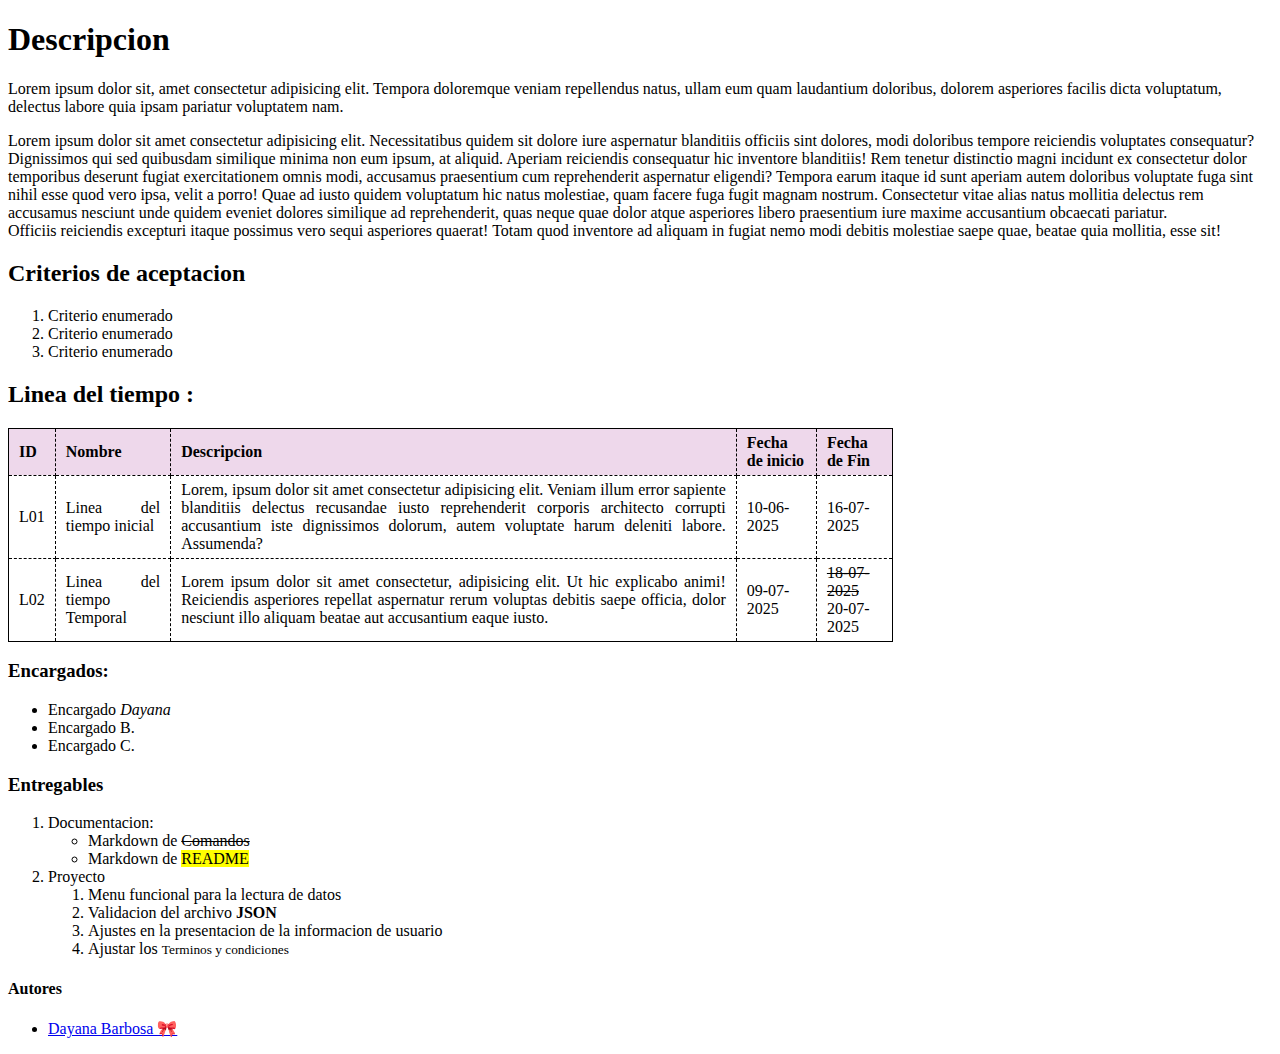
<file: index.html>
<!DOCTYPE html> 
<html> 
<head>
    <meta charset="UTF-8">
    <title>Mi primera Historia de Usuario</title>
</head>
<body>
    <style>
        table {
            width: 70%;
            border: 1px solid black;
            border-collapse: collapse;
        }
        th, td {
            border-color:  black;
            border-style: dashed;
            border-width: 1px;
            padding: 5px 10px;
        }

        th {
            background-color: #eed8eb;
            text-align: left;
        }

        td {
            text-align: justify;

        }
    </style>
    <h1>Descripcion</h1>
    <p>Lorem ipsum dolor sit, amet consectetur adipisicing elit. Tempora doloremque veniam repellendus natus, ullam eum quam laudantium doloribus,
    dolorem asperiores facilis dicta voluptatum, delectus labore quia ipsam pariatur 
    voluptatem nam.
    <P>Lorem ipsum dolor sit amet consectetur adipisicing elit. Necessitatibus quidem sit dolore iure aspernatur blanditiis officiis sint dolores, modi doloribus tempore reiciendis voluptates consequatur? Dignissimos qui sed quibusdam similique minima non eum ipsum, at aliquid. Aperiam reiciendis consequatur hic inventore blanditiis! Rem tenetur distinctio magni incidunt ex consectetur dolor temporibus deserunt fugiat exercitationem omnis modi, accusamus praesentium cum reprehenderit aspernatur eligendi? Tempora earum itaque id sunt aperiam autem doloribus voluptate fuga sint nihil esse quod vero ipsa, velit a porro! Quae ad iusto quidem voluptatum hic natus molestiae, quam facere fuga fugit magnam nostrum. Consectetur vitae alias natus mollitia delectus rem accusamus nesciunt unde quidem eveniet dolores similique ad reprehenderit, quas neque quae dolor atque asperiores libero praesentium iure maxime accusantium obcaecati pariatur. <br> Officiis reiciendis excepturi itaque possimus vero sequi asperiores quaerat! Totam quod inventore ad aliquam in fugiat nemo modi debitis molestiae saepe quae, beatae quia mollitia, esse sit!</P>
</p>
    <h2>Criterios de aceptacion</h2>
    <ol> 
        <li>Criterio enumerado</li>
        <li>Criterio enumerado</li>
        <li>Criterio enumerado</li>
     </ol>
     <h2> Linea del tiempo :</h2>
     <table border="1">
        <tr>
            <th>ID</th>
            <th>Nombre</th>
            <th>Descripcion</th>
            <th>Fecha de inicio</th>
            <th>Fecha de Fin</th>
        </tr>
        <tr>
            <td>L01</td>
            <td>Linea del tiempo inicial</td>
            <td>Lorem, ipsum dolor sit amet consectetur adipisicing elit. Veniam illum error sapiente blanditiis delectus recusandae iusto reprehenderit corporis architecto corrupti accusantium iste dignissimos dolorum, autem voluptate harum deleniti labore. Assumenda?</td>
            <td>10-06-2025</td>
            <td>16-07-2025</td>
        </tr>
        <tr>
            <td>L02</td>
            <td>Linea del tiempo Temporal</td>
            <td>Lorem ipsum dolor sit amet consectetur, adipisicing elit. Ut hic explicabo animi! Reiciendis asperiores repellat aspernatur rerum voluptas debitis saepe officia, dolor nesciunt illo aliquam beatae aut accusantium eaque iusto.</td>
            <td>09-07-2025</td>
            <td><strike>18-07-2025</strike><br>20-07-2025</td>
        </tr>
     </table>
     <h3>Encargados:</h3>
     <ul>
        <li>Encargado <em>Dayana</em></li>
        <li>Encargado B.</li>
        <li>Encargado C.</li>
     </ul>
     <h3>Entregables</h3>
     <ol>
        <li>Documentacion:
            <ul>
                <li>Markdown de <s>Comandos</s></li>
                <li>Markdown de <mark>README</mark></li>
            </ul>
        </li>
        <!--Esto es un comentario que no nse muestra en la pagina web,pero si en el codigo fuente :)-->
        <li>Proyecto
            <ol>
                <li>Menu funcional para la lectura de datos</li>
                <li>Validacion del archivo <strong>JSON</strong></li>
                <li>Ajustes en la presentacion de la informacion de usuario</li>
                <li>Ajustar los <small>Terminos y condiciones</small></li>
            </ol>
        </li>
     </ol>
     <h4>Autores</h4>
    <ul>
        <li><a href="https://github.com/Dayana196" target="_blank">Dayana Barbosa 🎀</a></li>
    </ul>


</body>
</file>
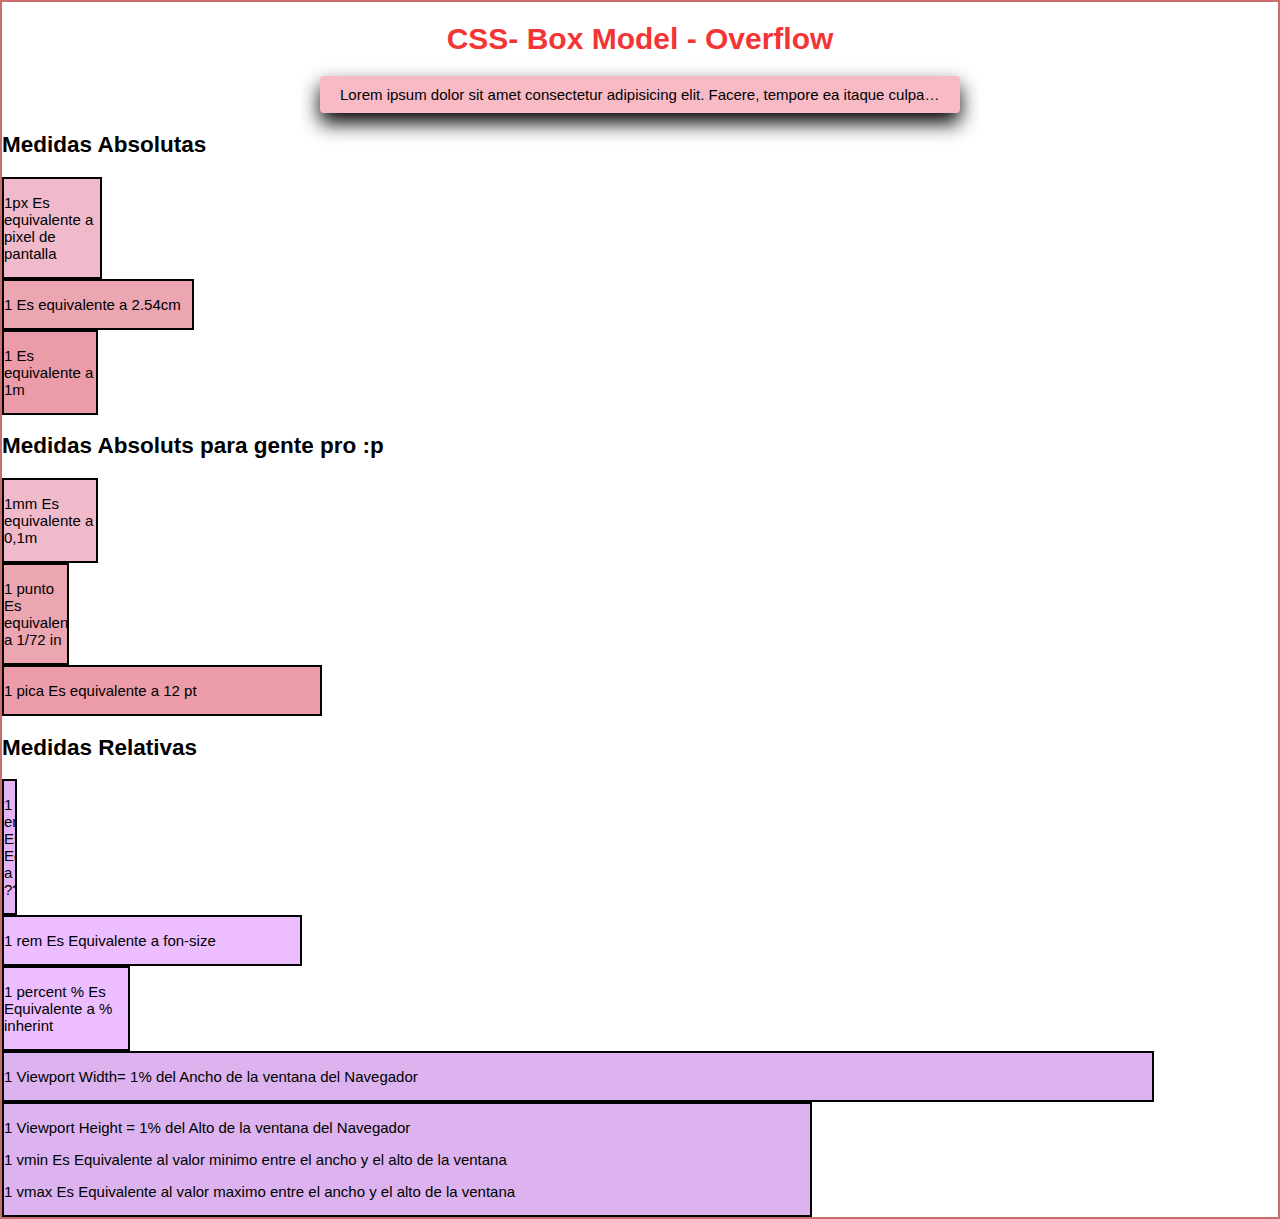
<file: overflow/index.html>
<!DOCTYPE html>
<html lang="en">
<head>
    <meta charset="UTF-8">
    <meta name="viewport" content="width=device-width, initial-scale=1.0">
    <title>Overflow</title>
    <link rel="stylesheet" href="css/style.css">
</head>
<body>
    <h1 class="title">CSS- Box Model - Overflow</h1>
    <div class="container">Lorem ipsum dolor sit amet consectetur adipisicing elit. Facere, tempore ea itaque culpa repudiandae, fugiat rem id eum earum quidem molestias impedit. Ad, quisquam illo. Sit, eaque dolorum optio magnam facilis reiciendis ratione, iure, corporis hic mollitia amet asperiores! Eaque, officiis! Aperiam, vero esse suscipit pariatur, necessitatibus dolorum magnam quasi commodi quo quos animi laboriosam veniam. Ipsa dignissimos rerum perferendis quos dolorem doloremque nesciunt animi itaque fugit praesentium officiis eveniet quisquam cum ut, ipsam aliquam voluptate natus maiores voluptates omnis porro molestias magnam consequatur modi.

    </div>
    <h2>Medidas Absolutas</h2>
    <div class="box-px">
        <p>1px Es equivalente a pixel de pantalla</p>
    </div>
    <div class="box-in">
        <p> 1 Es equivalente a 2.54cm</p>
    </div>
    <div class="box-cm">
        <p> 1 Es equivalente a 1m</p>
    </div>
    <h2>Medidas Absoluts para gente pro :p</h2>
    <div class="box-mm">
        <p> 1mm Es equivalente a 0,1m</p>
    </div>
    <div class="box-pt">
        <p> 1 punto Es equivalente a 1/72 in</p>
    </div>
    <div class="box-pc">
        <p> 1 pica Es equivalente a 12 pt</p>
    </div>

    <h2> Medidas Relativas</h2>
    <div class="box-em">
        <p> 1 em Es Equivalente a ?? </p>
    </div>
    <div class="box-rem">
        <p> 1 rem Es Equivalente a fon-size </p>
    </div>
    <div class="box-per">
        <p> 1 percent % Es Equivalente a % inherint </p>
    </div>

    <div class="box-vw">
        <p> 1 Viewport Width= 1% del Ancho de la ventana del Navegador </p>
    </div>
    <div class="box-vh">
        <p> 1 Viewport Height = 1% del Alto de la ventana del Navegador </p>
    <div class="box-vmin">
        <p> 1 vmin Es Equivalente al valor minimo entre el ancho y el alto de la ventana</p>
    </div>
    <div class="box-vmax">
        <p> 1 vmax Es Equivalente al valor maximo entre el ancho y el alto de la ventana</p>
    </div>
    
</body>
</html>
</file>
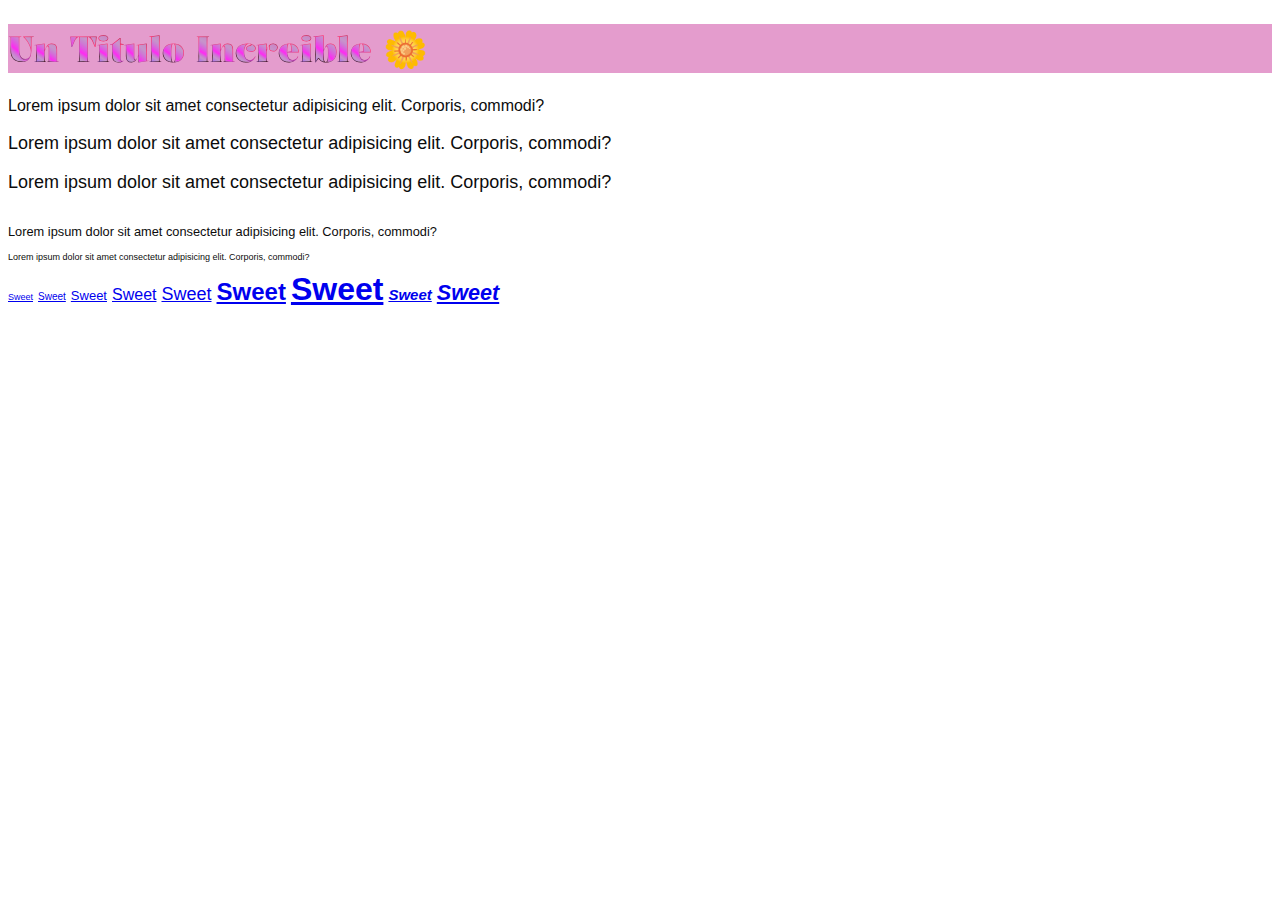
<file: textos/index.html>
<!DOCTYPE html>
<html lang="en">
<head>
    <meta charset="UTF-8">
    <meta name="viewport" content="width=device-width, initial-scale=1.0">
    <title>Textos & Fondos con CSS</title>
    <link rel="stylesheet" href="css/style.css">
</head>
<body>
    <h1>Un Titulo Increible 🌼 </h1>
    <P class="p1">Lorem ipsum dolor sit amet consectetur adipisicing elit. Corporis, commodi?</P>
    <P class="p2">Lorem ipsum dolor sit amet consectetur adipisicing elit. Corporis, commodi?</P>
    <P class="p3">Lorem ipsum dolor sit amet consectetur adipisicing elit. Corporis, commodi?</P>
    <P class="p4">Lorem ipsum dolor sit amet consectetur adipisicing elit. Corporis, commodi?</P>
    <P class="p5">Lorem ipsum dolor sit amet consectetur adipisicing elit. Corporis, commodi?</P>
    <P class="p6">Lorem ipsum dolor sit amet consectetur adipisicing elit. Corporis, commodi?</P>

    <!--a.item-${Hellou}*7 --> 

    <a href="#" class="item-1">Sweet</a>
    <a href="#" class="item-2">Sweet</a>
    <a href="#" class="item-3">Sweet</a>
    <a href="#" class="item-4">Sweet</a>
    <a href="#" class="item-5">Sweet</a>
    <a href="#" class="item-6">Sweet</a>
    <a href="#" class="item-7">Sweet</a>
    <a href="#" class="item-8">Sweet</a>
    <a href="#" class="item-9">Sweet</a>

</body>
</html>
</file>
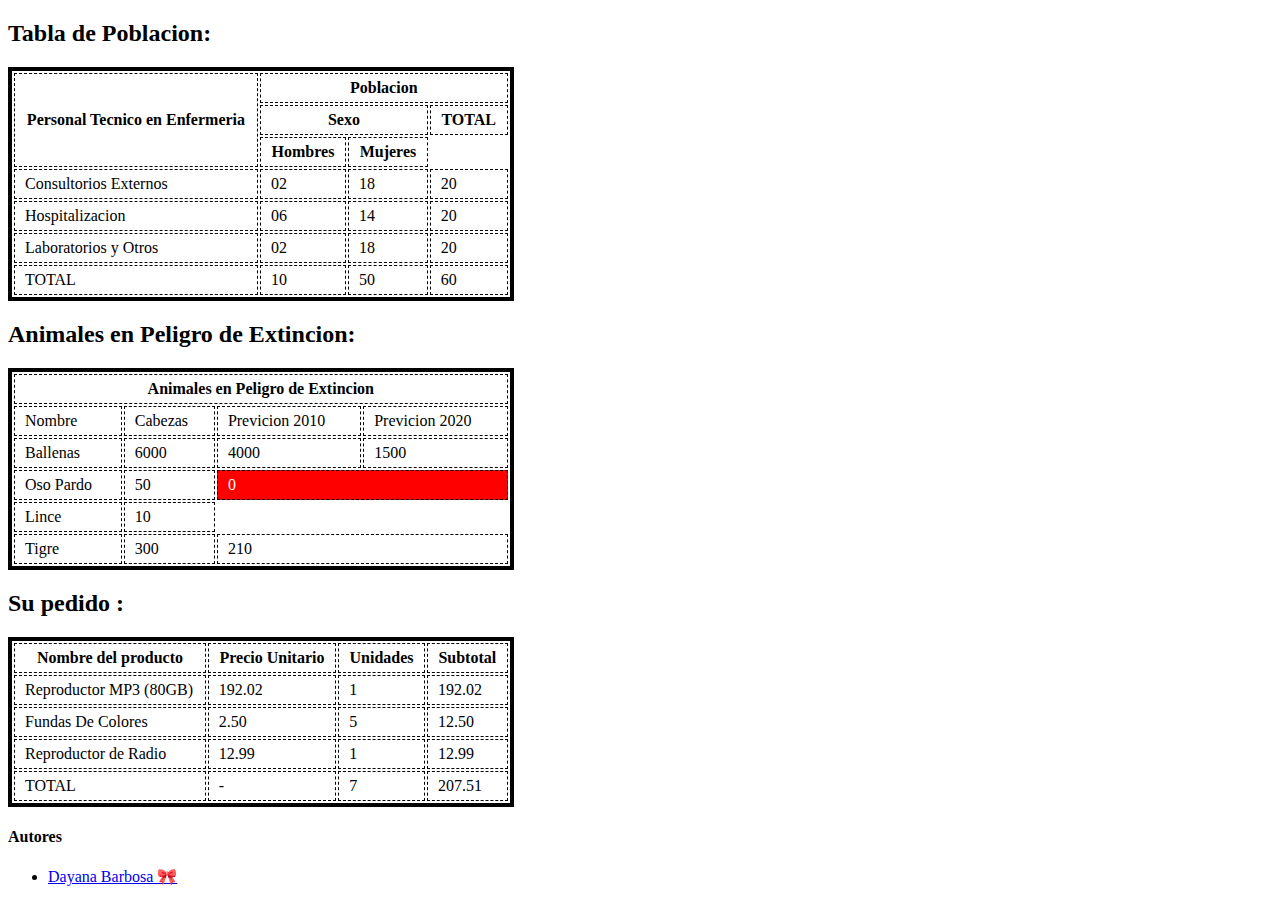
<file: tables.html>
<!DOCTYPE html> 
<html> 
<head>
    <meta charset="UTF-8">
    <title>Taller practica</title>
</head>
<body>
    <style>
        table {
            margin: 20px 0;
            border-collapse: collapse;
        }
        th.td {
            border: 1px dotted black;
            padding:8px 12px ;
            text-align: center;
        }
        .Vacio {
            border:1px dotted black;
            width: 30px;
        }
        .titulo-poblacion {
            font-weight: bold;
            background-color: #e8d4f5;
        }
        .subtitulo-sexo {
            background-color: #f0e6fa;
        }
    </style>

    <h2> Tabla de Poblacion:</h2>
    <table border="1" cellpadding="5" celspacing="0">
        <thead>
          <tr>
            <th rowspan="3">Personal Tecnico en Enfermeria</th>
            <th colspan="4">Poblacion</th>
          </tr>
          <tr>
            <th colspan="2">Sexo</th> 
            <th colspan="8">TOTAL</th>
          </tr>
          <th>Hombres</th>
          <th>Mujeres</th>
         
        </thead>
        <tbody>
          <tr>
            <td>Consultorios Externos</td>
            <td>02</td>
            <td>18</td>
            <td>20</td>
          </tr>
          <tr>
            <td>Hospitalizacion</td>
            <td>06</td>
            <td>14</td>
            <td>20</td>
          </tr>
           <tr>
            <td>Laboratorios y Otros</td>
            <td>02</td>
            <td>18</td>
            <td>20</td>
          </tr>
          <tr>
            <td>TOTAL</td>
            <td>10</td>
            <td>50</td>
            <td>60</td>
          </tr>
        </tbody>
      </table>
    
    
    <style>
           table {
            width: 40%;
            border: 4px solid black;
            border-collapse: separate;
        }
        th, td {
            border-color:  black;
            border-style: dashed;
            border-width: 1px;
            padding: 5px 10px;
        }

        .caption {
            font-weight: bold;
            margin-bottom: 8px;
        }

        .rojo {
            background-color: red;
            color: white;
            font-weight: lighter;
        }
    </style>
     <h2>Animales en Peligro de Extincion:</h2>
     <table border="1">
        <tr>
            <th colspan="7">Animales en Peligro de Extincion</th>
        </tr>
        <tr>
            <td>Nombre</td>
            <td>Cabezas</td>
            <td>Previcion 2010</td>
            <td>Previcion 2020</td>
        </tr>
        <tr>
            <td>Ballenas</td>
            <td>6000</td>
            <td>4000</td>
            <td>1500</td>
        </tr>
        <tr>
            <td>Oso Pardo</td>
            <td>50</td>
            <td class="rojo" colspan="7">0</td>
        </tr>
        <tr>
            <td>Lince</td>
            <td>10</td>
        </tr>
         <tr>
            <td>Tigre</td>
            <td>300</td>
            <td colspan="5">210</td>
        </tr>

     </table>
    <h2> Su pedido :</h2>
     <table border="1">
        <tr>
            <th>Nombre del producto</th>
            <th>Precio Unitario</th>
            <th>Unidades</th>
            <th>Subtotal</th>
        </tr>
        <tr>
            <td>Reproductor MP3 (80GB)</td>
            <td>192.02</td>
            <td>1</td>
            <td>192.02</td>
        </tr>
        <tr>
            <td>Fundas De Colores</td>
            <td>2.50</td>
            <td>5</td>
            <td>12.50</td>
        </tr>
        <tr>
            <td>Reproductor de Radio</td>
            <td>12.99</td>
            <td>1</td>
            <td>12.99</td>
        </tr>
        <tr>
            <td>TOTAL</td>
            <td>-</td>
            <td>7</td>
            <td>207.51</td>
        </tr>

     </table>
    
     <h4>Autores</h4>
    <ul>
        <li><a href="https://github.com/Dayana196" target="_blank">Dayana Barbosa 🎀</a></li>
    </ul>


</body>
</file>
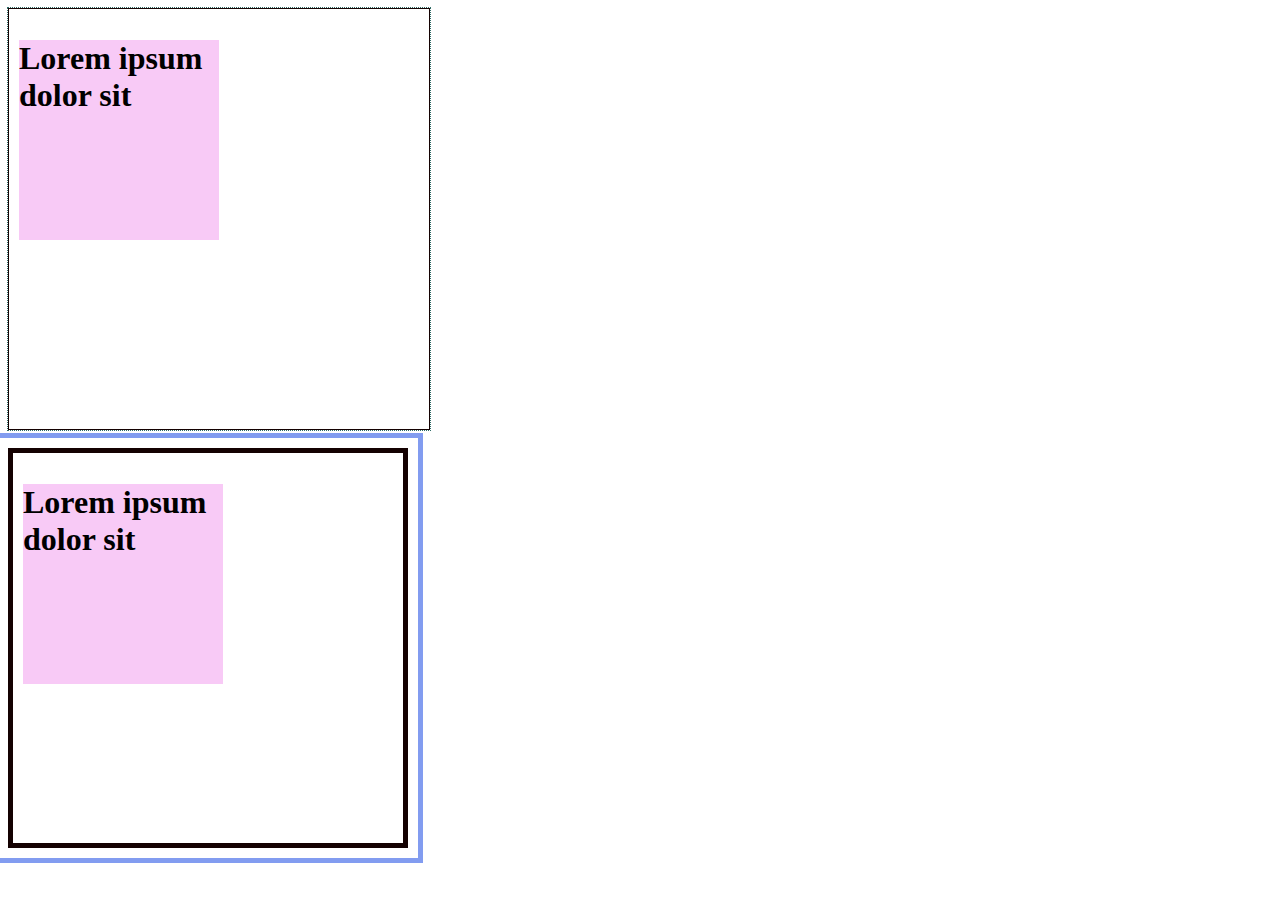
<file: box/box-model.html>
<!DOCTYPE html>
<html lang="en">
<head>
    <meta charset="UTF-8">
    <meta name="viewport" content="width=device-width, initial-scale=1.0">
    <title>Document</title>
</head>
<style>
    .box {
        width: 200px;
        height: 200px;
        background-color: rgb(248, 202, 246);
    }

    .box-content {
        border: 1px solid rgb(20, 1, 1);
        width: 400px;
        height: 400px;
        padding: 10px;
        box-sizing: content-box;
        outline: 1px dotted rgb(47, 107, 102);
    }

    .box-sizing {
        border: 5px solid rgb(20, 1, 1);
        width: 400px;
        height: 400px;
        padding: 10px;
        box-sizing: border-box;
        outline: 5px solid rgb(130, 156, 240);
        outline-offset: 10px;

    }
    </style>

    <div class="box-content">
        <div class="box">
            <h1 class="head">Lorem ipsum dolor sit</h1>
        </div>
    </div>
    <br>
        <div class="box-sizing">
            <div class="box">
                <h1 class="head">Lorem ipsum dolor sit</h1>
            </div>
</body>
</html>
</file>
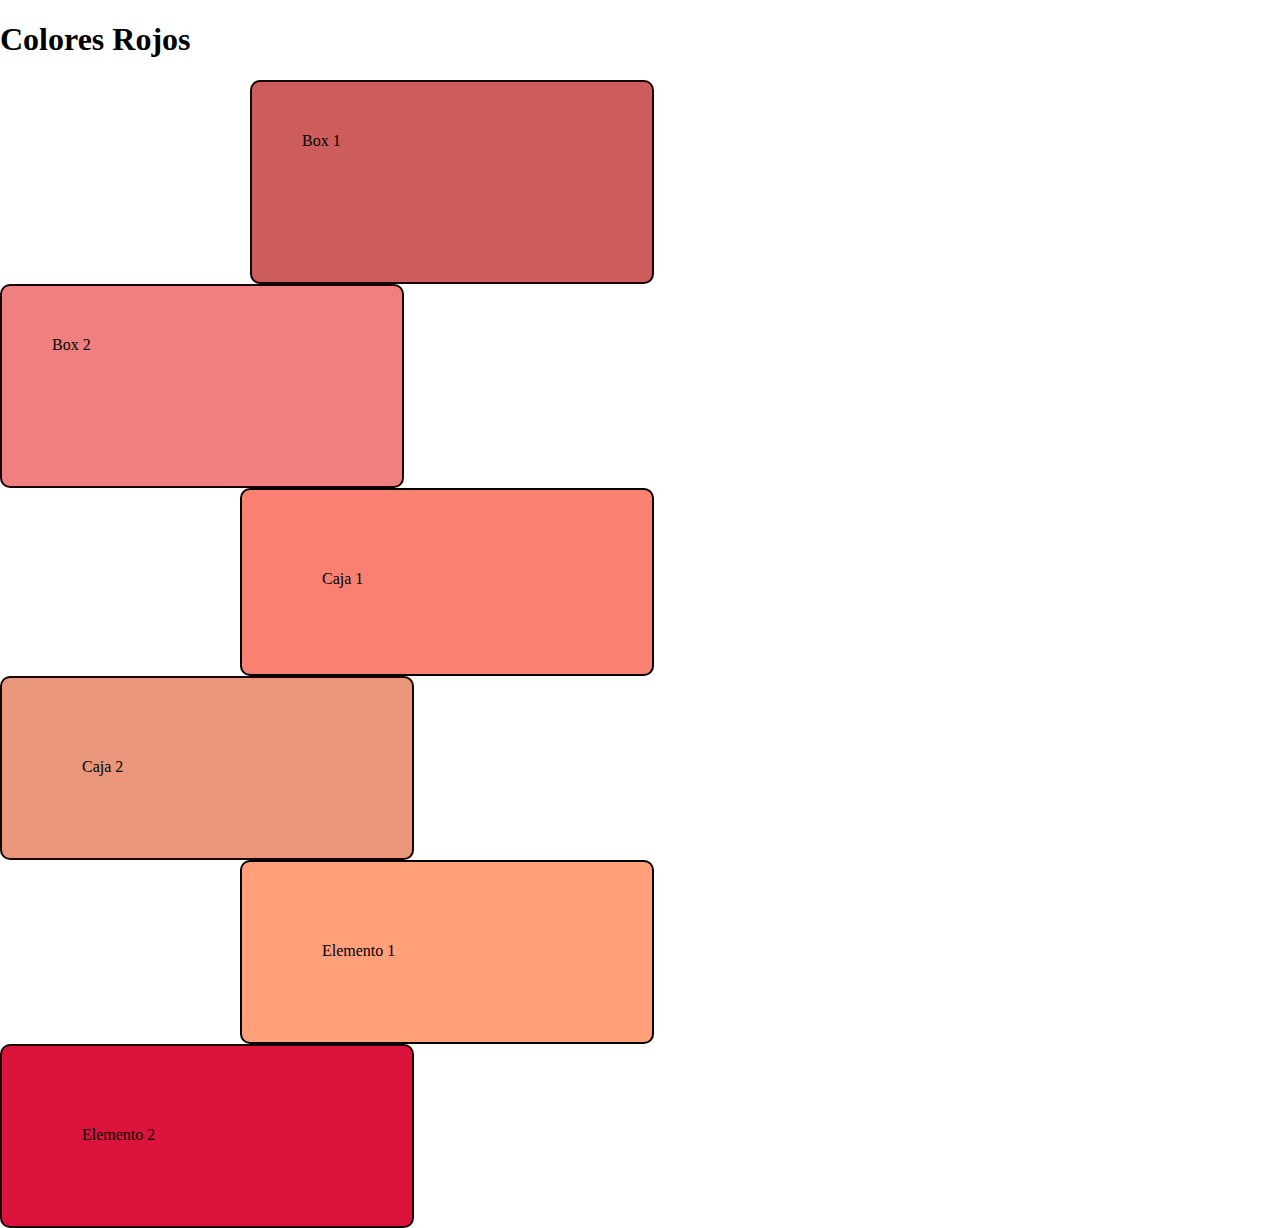
<file: box/Taller.html>
<!DOCTYPE html>
<html lang="en">
<head>
    <meta charset="UTF-8">
    <meta name="viewport" content="width=device-width, initial-scale=1.0">
    <link rel="stylesheet" href="../css/Box.css">
    <title>Documento</title>
</head>
<body>
    <div><h1>Colores Rojos</h1></div>
    <div class="box box1">Box 1</div>
    <div class="box box2">Box 2</div>
</body>
    <div class="Caja-1">Caja 1</div>
    <div class="Caja-2">Caja 2</div>
<body>
    <div class="elemento1">Elemento 1</div>
    <div class="elemento2">Elemento 2</div>
</body>
</html>
</file>
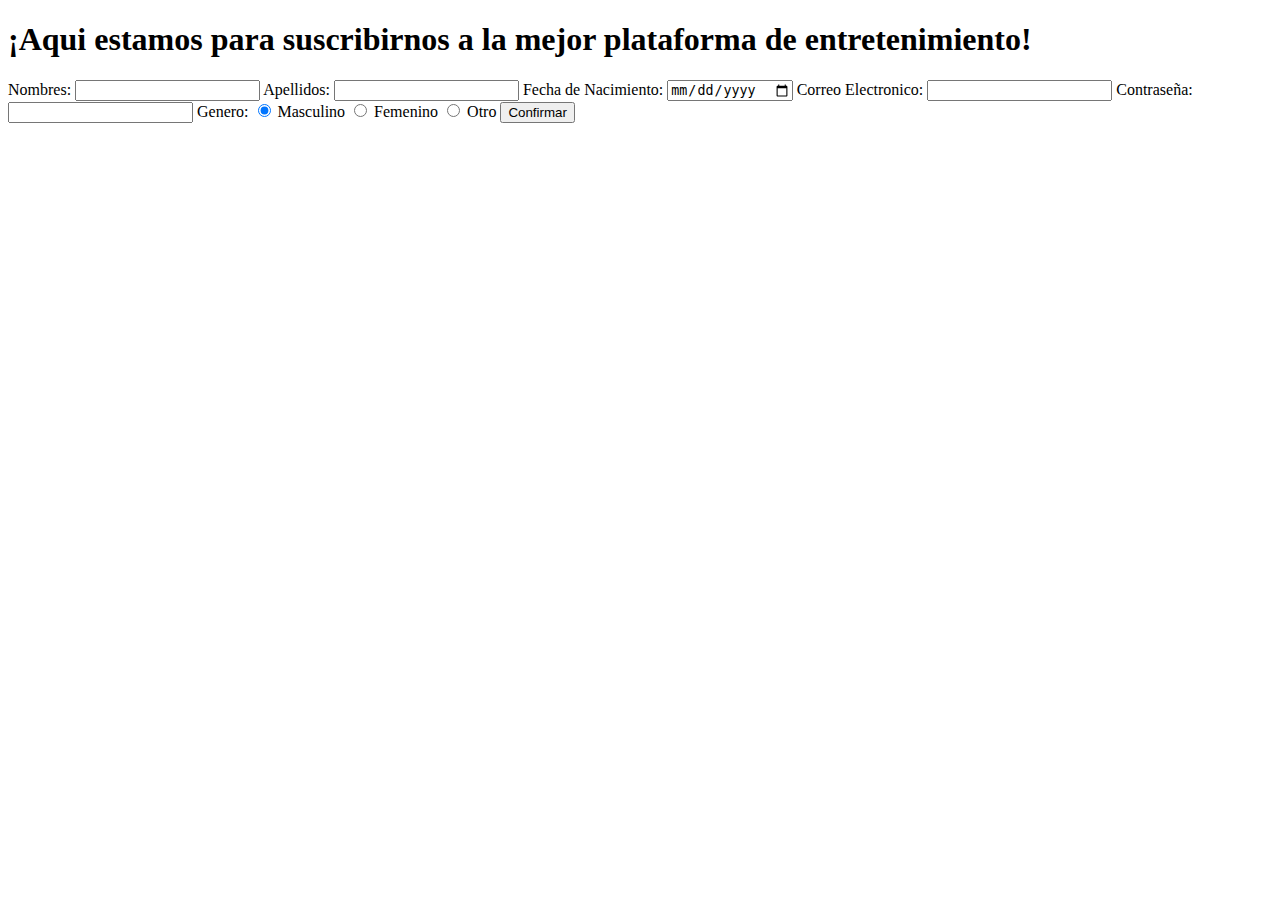
<file: formularios/suscribirme.html>
<!DOCTYPE html>
<html lang="en">
<head>
    <meta charset="UTF-8">
    <meta name="viewport" content="width=device-width, initial-scale=1.0">
    <title>Document</title>
</head>
<body>
    <h1>¡Aqui estamos para suscribirnos a la mejor plataforma de entretenimiento!</h1>
    <form action="#">
        <label for="name">Nombres:</label>
        <input type="text" name="name" id="name" required>
        <label for="surname">Apellidos:</label>
        <input type="text" name="surname" id="surname" required>
        <label for="birthday">Fecha de Nacimiento:</label>
        <input type="date" name="birthday" id="birthday" required>
        <label for="email">Correo Electronico:</label>
        <input type="email" name="email" id="email" required>
        <label for="password">Contraseña:</label>
        <input type="password" name="password" id="password" required>
        <label for="gender">Genero:</label>
        <label>
            <input type="radio" name="gender" value="Masculino" checked> Masculino
        </label>
        <label>
            <input type="radio" name="gender" value="Femenino"> Femenino
        </label>
        <label>
            <input type="radio" name="gender" value="Otro"> Otro
        </label>
       <input type="submit" value="Confirmar">
        
    </form>
    
</body>
</html>
</file>
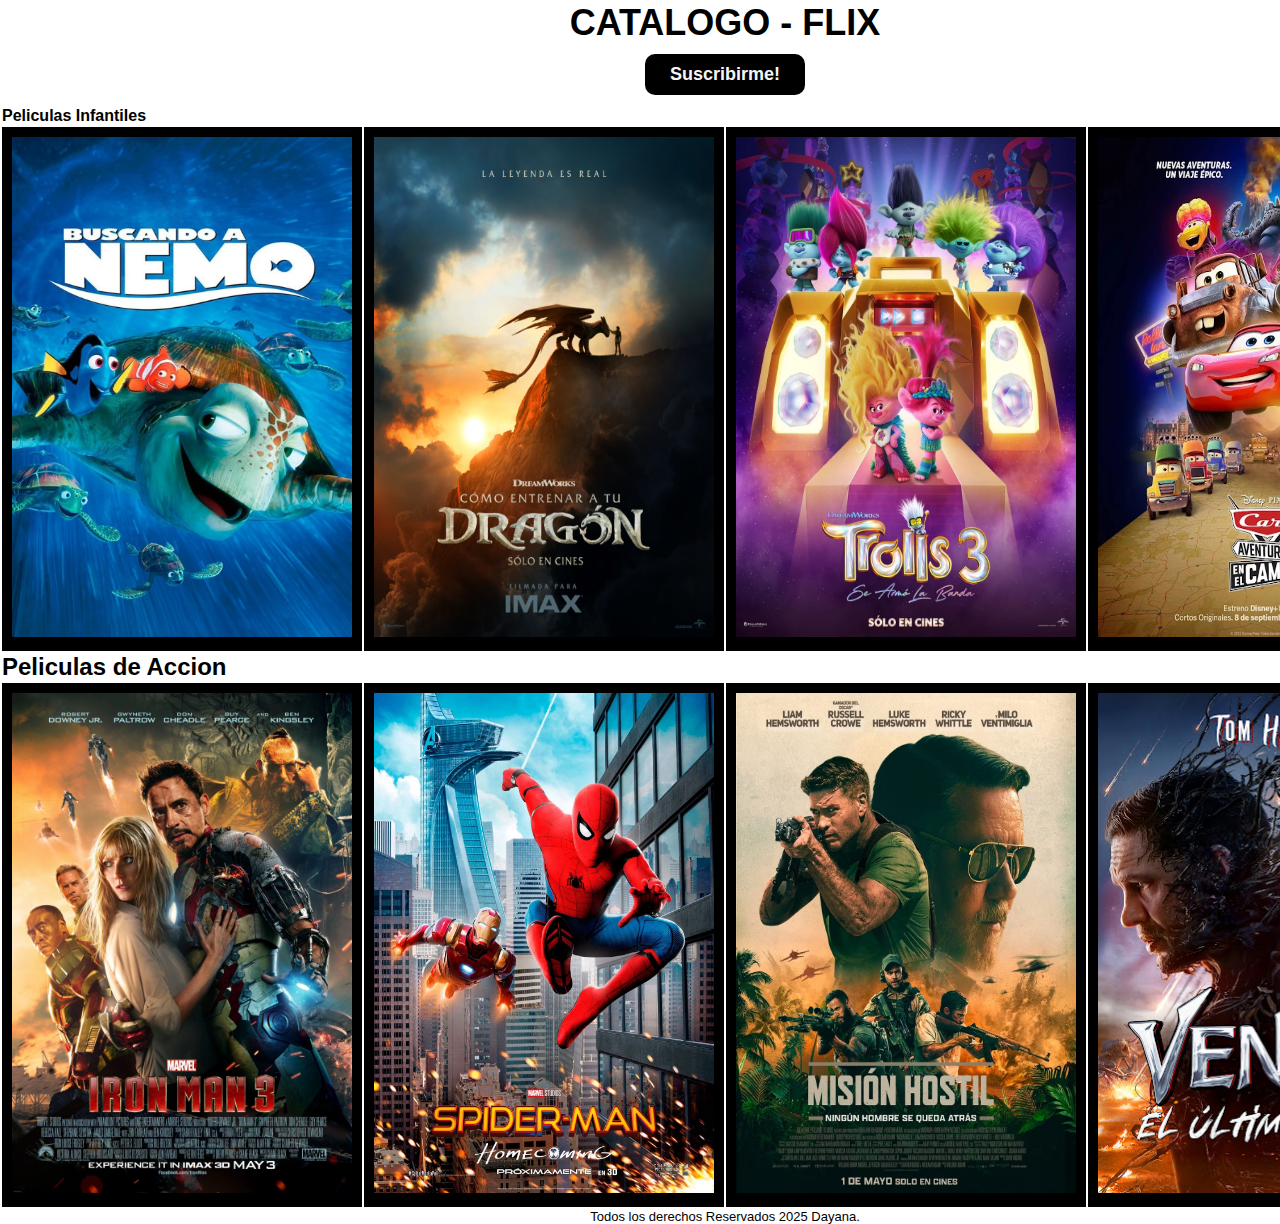
<file: plataformas/flix.html>
<!DOCTYPE html>
<html lang="en"
<head>
    <meta charset="UTF-8">
    <meta name="viewport" content="width=device-width, initial-scale=1.0">
    <title>Flix</title>
    <link rel="stylesheet" href="../css/style.css"
</head>
<body>
<table>
        <caption>
            Todos los derechos Reservados 2025 Dayana.
        </caption>
        <thead>
            <tr>
                 <th colspan="4" class="title">
                    <h1>CATALOGO - FLIX</h1>
                    <a class="btn-primary " href="../formularios/suscribirme.html">Suscribirme!</a>
                 </th>
            </tr>
        </thead>

        <tbody>
            <tr>
                <th colspan="4">Peliculas Infantiles</th>
            </tr>
            <tr>
                <td class="bg-n"><img class="m-1" width="340" height="500" src="../recursos/img/BuscandoaNemo-poster.webp" alt="Buscando a Nemo :> :>"></td>
                <td class="bg-n"> <img class="m-1" width="340" height="500" src="../recursos/img/dragon.jpg" alt="Como Entrenar a tu dragon">  </td>
                <td class="bg-n"><img class="m-1" width="340" height="500" src="../recursos/img/trolls 3.webp" alt="Trolls 3 :>">  </td>
                <td class="bg-n"><img class="m-1" width="340" height="500" src="../recursos/img/Cars_Aventuras_en_el_camino.webp" alt="Cars Aventuras en el camino">  </td></tr>
            <th colspan="4">
                <h2> Peliculas de Accion</h2>
            </th>
            <tr>
                <td class="bg-n"><img class="m-1" width="340" height="500" src="../recursos/img/Iron_Man_3_Portada.webp" alt="Iron-Man 3"></td>
                <td class="bg-n"><img class="m-1" width="340" height="500" src="../recursos/img/Spiderman.webp" alt="Spiderman Regreso a casa">  </td>
                <td class="bg-n"><img class="m-1" width="340" height="500" src="../recursos/img/mision-hostil-poster-6687e6e16ff7e.avif" alt="Mision Hostil">  </td>
                <td class="bg-n"><img class="m-1" width="340" height="500" src="../recursos/img/venom.jpg" alt="Venom">  </td>
       </tbody>
        <tfoot>

        </tfoot>

    </table>
</body>
</html>
</file>
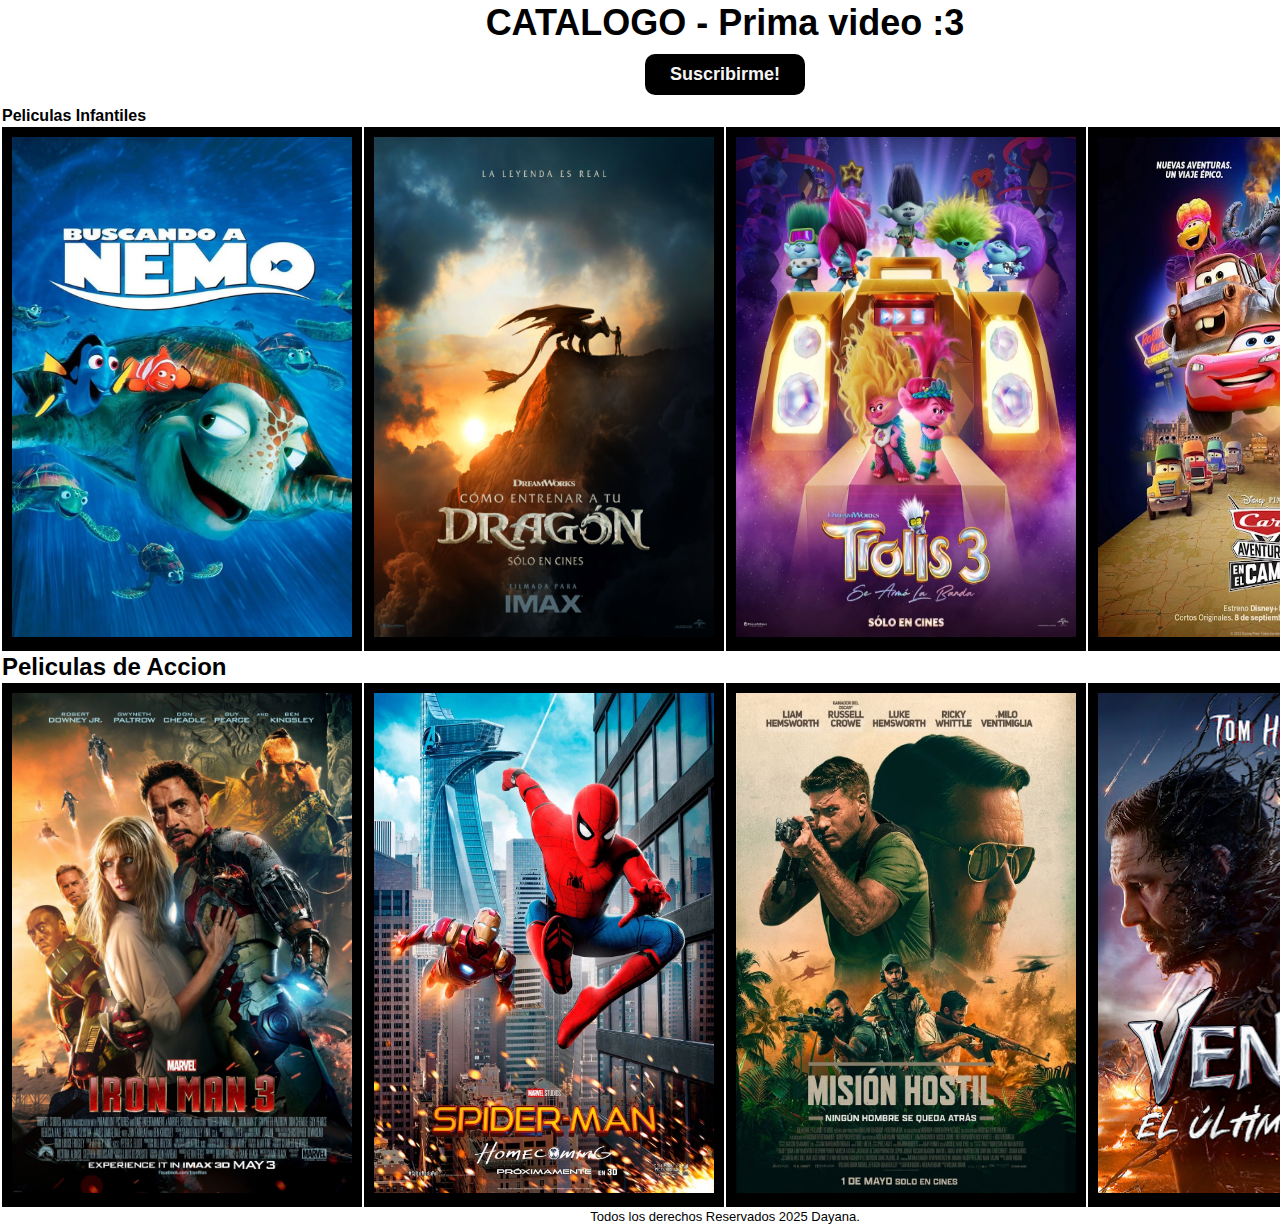
<file: plataformas/prima.html>
<!DOCTYPE html>
<html lang="en"
<head>
    <meta charset="UTF-8">
    <meta name="viewport" content="width=device-width, initial-scale=1.0">
    <title>Prima video</title>
    <link rel="stylesheet" href="../css/style.css"
</head>
<body>
   <table>
        <caption>
            Todos los derechos Reservados 2025 Dayana.
        </caption>
        <thead>
                <th colspan="4" class="title">
                    <h1>CATALOGO - Prima video :3</h1>
                    <a class="btn-primary " href="../formularios/suscribirme.html">Suscribirme!</a>
                </th>
    
        </thead>

        <tbody>
            <tr>
                <th colspan="4">Peliculas Infantiles</th>
            </tr>
            <tr>
                <td class="bg-n"><img class="m-1" width="340" height="500" src="../recursos/img/BuscandoaNemo-poster.webp" alt="Buscando a Nemo :> :>"></td>
                <td class="bg-n"> <img class="m-1" width="340" height="500" src="../recursos/img/dragon.jpg" alt="Como Entrenar a tu dragon">  </td>
                <td class="bg-n"><img class="m-1" width="340" height="500" src="../recursos/img/trolls 3.webp" alt="Trolls 3 :>">  </td>
                <td class="bg-n"><img class="m-1" width="340" height="500" src="../recursos/img/Cars_Aventuras_en_el_camino.webp" alt="Cars Aventuras en el camino">  </td>
            </tr>
            
            <tr>
                <th colspan="4"> 
                    <h2>Peliculas de Accion</h2>
                </th>
            </tr>
                <td class="bg-n"><img class="m-1" width="340" height="500" src="../recursos/img/Iron_Man_3_Portada.webp" alt="Iron-Man 3"></td>
                <td class="bg-n"><img class="m-1" width="340" height="500" src="../recursos/img/Spiderman.webp" alt="Spiderman Regreso a casa">  </td>
                <td class="bg-n"><img class="m-1" width="340" height="500" src="../recursos/img/mision-hostil-poster-6687e6e16ff7e.avif" alt="Mision Hostil">  </td>
                <td class="bg-n"><img class="m-1" width="340" height="500" src="../recursos/img/venom.jpg" alt="Venom">  </td>
       </tbody>
        <tfoot>

        </tfoot>

    </table>
</body>
</html>
</file>
<file: overflow/css/style.css>
body {
    margin: 0;
    background-image: url("https://i.pinimg.com/736x/38/51/4d/38514d73471c1b5d326a1b9d4922f337.jpg");
    background-size: cover;
    background-position: center;
    background-attachment: fixed;
    font-family: 'Segoe UI', sans-serif;
  }

.title {

    text-align: center;
    font-family: Arial;
    color: #f33535;

}

.container {
    margin: auto;
    box-shadow: 0px 10px 20px;
    width: 600px;
    border-radius: 4px;
    /* height: 100px; */
    background-color: rgb(248, 187, 197);
    padding: 10px 20px;
    overflow: clip;
    /* Para el texto */
    text-overflow: ellipsis;
    white-space: nowrap;
    transition: all 1s ease;
    
}
.container:hover {
    overflow: auto;
    white-space: normal;
    max-height: 200px;
}

.box-px {
    box-sizing: border-box;
    border: 2px solid #000;
    width: 100px;
    background-color: rgb(240, 186, 202);
    overflow: hidden;
}


.box-in {
    box-sizing: border-box;
    border: 2px solid #000;
    width: 2in;
    background-color: rgb(235, 166, 177);
    overflow: hidden;
}

.box-cm {
    box-sizing: border-box;
    border: 2px solid #000;
    width: 2.54cm;
    background-color: rgb(236, 156, 168);
    overflow: hidden;
}

.box-mm {
    box-sizing: border-box;
    border: 2px solid #000;
    width: 25.4mm;
    background-color: rgb(240, 186, 202);
    overflow: hidden;
}

.box-pt {
    box-sizing: border-box;
    border: 2px solid #000;
    width: 50pt;
    background-color:  rgb(235, 166, 177);
    overflow: hidden;
}

.box-pc {
    box-sizing: border-box;
    border: 2px solid #000;
    width: 20pc;
    background-color: rgb(236, 156, 168);
    overflow: hidden;
}

:root {
    font-size: 15px;
}

.body {
    font-size: 20px;
}

.box-em {
    box-sizing: border-box;
    border: 2px solid #000;
    width: 1em;
    background-color: rgb(228, 180, 247);
    overflow: hidden;
}

.box-rem {
    box-sizing: border-box;
    border: 2px solid #000;
    width: 20rem;
    background-color: rgb(236, 190, 255);
    overflow: hidden;
}

body {
    width: 100%;
    box-sizing: border-box;
    border: 2px solid rgb(202, 109, 109);

}

.box-per {
    box-sizing: border-box;
    border: 2px solid #000;
    width: 10%;
    background-color: rgb(236, 190, 255);
    overflow: hidden;
}

.box-vh {
    box-sizing: border-box;
    border: 2px solid #000;
    width: 90vh;
    background-color: rgb(220, 179, 238);
    overflow: hidden;
}

.box-vw {
    box-sizing: border-box;
    border: 2px solid #000;
    width: 90vw;
    background-color: rgb(220, 179, 238);
    overflow: hidden;
}
</file>
<file: textos/css/style.css>
@import url('https://fonts.googleapis.com/css2?family=Kalnia+Glaze:wght@100..700&display=swap');


body{
    
    background-image: url("https://i.pinimg.com/736x/ca/c8/58/cac85870dcab0d8f56ab38c9fefb4780.jpg");
    background-size: cover;
    background-position: center;
    background-attachment: fixed;
    color: #0c0c0c;
}

h1 {
    font-family: 'Kalnia Glaze',sans-serif;
    background-color: rgb(228, 156, 205);

}

:root {
    font-size: 18PX;
}

* {
    font-family: 'Robot', sans-serif;
    /*font-family: Impact, Haettenschweiler, 'Arial Narrow Bold', sans-serif; */
    /*font-family: monospace; */
    /*font-family: Arial, ""; */
    /*font-family: "comic Sans MS", cursive; */
}

.p1 {
    font-size: 16px;
}

.p2 {
    font-size: 1em;
}

.p3 {
    font-size: 1rem;
}

.p4 {
    font-size: 2%;
}

.p5 {
    font-size: 1vw;
}

.p6 {
    font-size: 1vh;
}
.item-1 {
font-size: xx-small;
font-weight: 100;
}

.item-2 {
font-size: x-small;
font-weight: 200;
}

.item-3 {
font-size: small;
font-weight: 300;

}

.item-4 {
font-size: medium;
font-weight: 400;  
}

.item-5 {
font-size: large;
font-weight: 500;
}

.item-6 {
font-size: x-large;
font-weight: 600;

}

.item-7 {
font-size: xx-large; 
font-style: normal;
font-weight: 700;
}

.item-8 {
    font-size: smaller;    
    font-style: italic;
    font-weight: 800;  
}

.item-9 {
    font-size: larger;
    font-style: oblique;
    font-weight: 900;
}
</file>
<file: css/Box.css>
body {
    margin: 0;
}
.box, .Caja-1,.Caja-2,.elemento1,.elemento2 {
    border: 2px solid rgb(22, 3, 3);
    width: 300px;
    height: 100px;
    padding: 50px;
    border-radius: 10px;
}
.box1 {
    background-color: indianred;
    margin-left: auto;
    margin-right: auto;
    margin-left: 250px;
}
.box2 {
    background-color: lightcoral;
}

.Caja-1 {
    background-color: salmon;
    margin-left: auto;
    margin-right: auto;
    margin-left: 240px;
    padding: 80px;
    width: 250px;
    border-color: black;
    height: 24px;
}
.Caja-2 {
    background-color: darksalmon;
    padding: 80px;
    width: 250px;
    height: 20px;
}

.elemento1 {
    background-color: lightsalmon;
    margin-left: auto;
    margin-right: auto;
    margin-left: 240px;
    padding: 80px;
    width: 250px;
    border-color: black;
    height: 20px;
}
.elemento2 {
    background-color: crimson;
    padding: 80px;
    width: 250px;
    height: 20px;
}
</file>
<file: css/style.css>
* {
    padding: 0px;
    margin: 0px;
    font-family: Arial, 'Times New Roman', Helvetica;
}
body{
    overflow: scroll;
}
table{
    width: 40%;
    border: 0px solid black;
    overflow-wrap: normal;
}
caption{
    caption-side: bottom;
    font-family: Arial;
    font-size: small;
}
th{
    text-align: left;
    max-height: Arial;
}
img{
    max-width: 400px;
    max-height: 500px;
}
.title{
    text-align: center;
    font-size: large;
    font-family: Arial;
}
.btn-primary {
    margin-top: 20px;
    display: block;
    margin: 10px auto;
    width: 150px;
    text-decoration: none;
    background-color: black;
    padding: 10px 5px;
    color: whitesmoke;
    border-radius: 10px;
}
.btn-primary:hover{
    background-color: rgb(255, 10, 10, 0.9);
}
.m-1 {
    margin: 10px;
}
.p-1 {
    padding: 10px;
}
.bg-y{
    background-color:  beige;
}
.bg-r {
    background-color: gold;
}
.bg-n {
    background-color: black;
}
</file>
